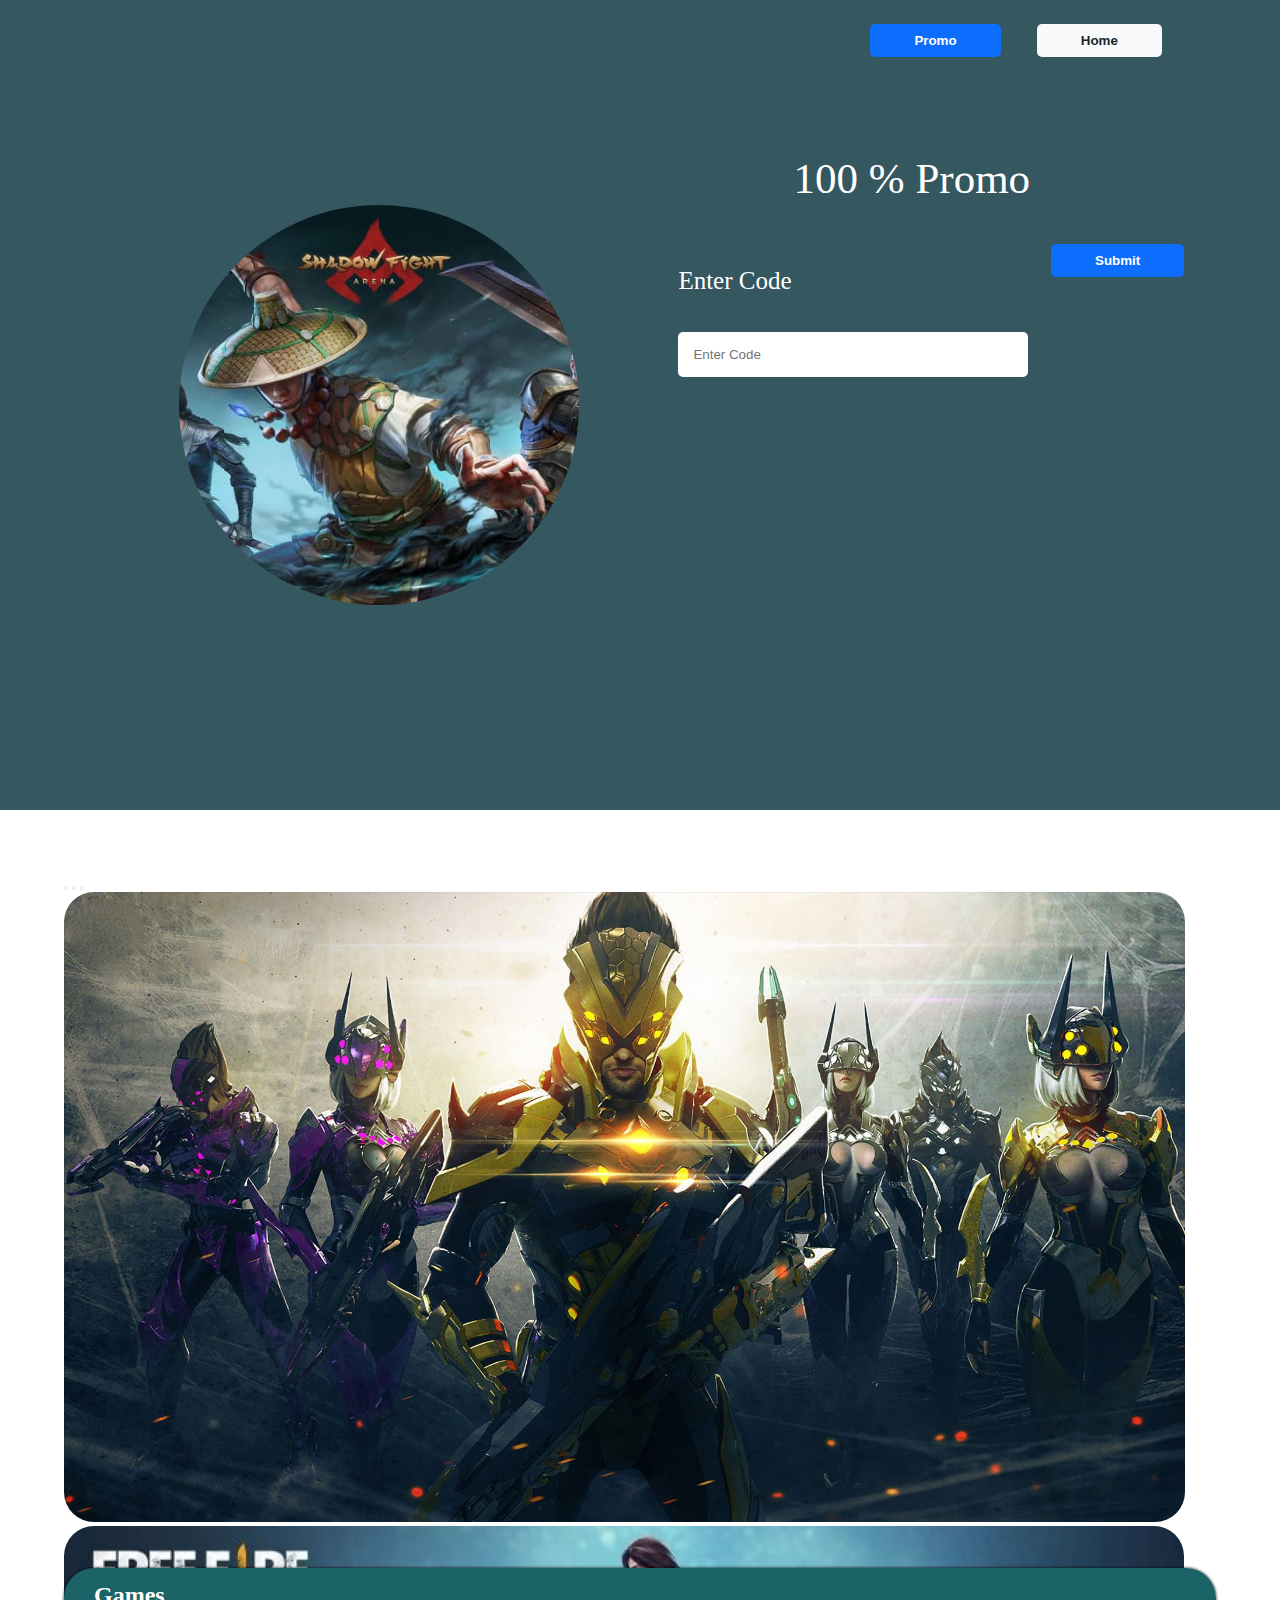
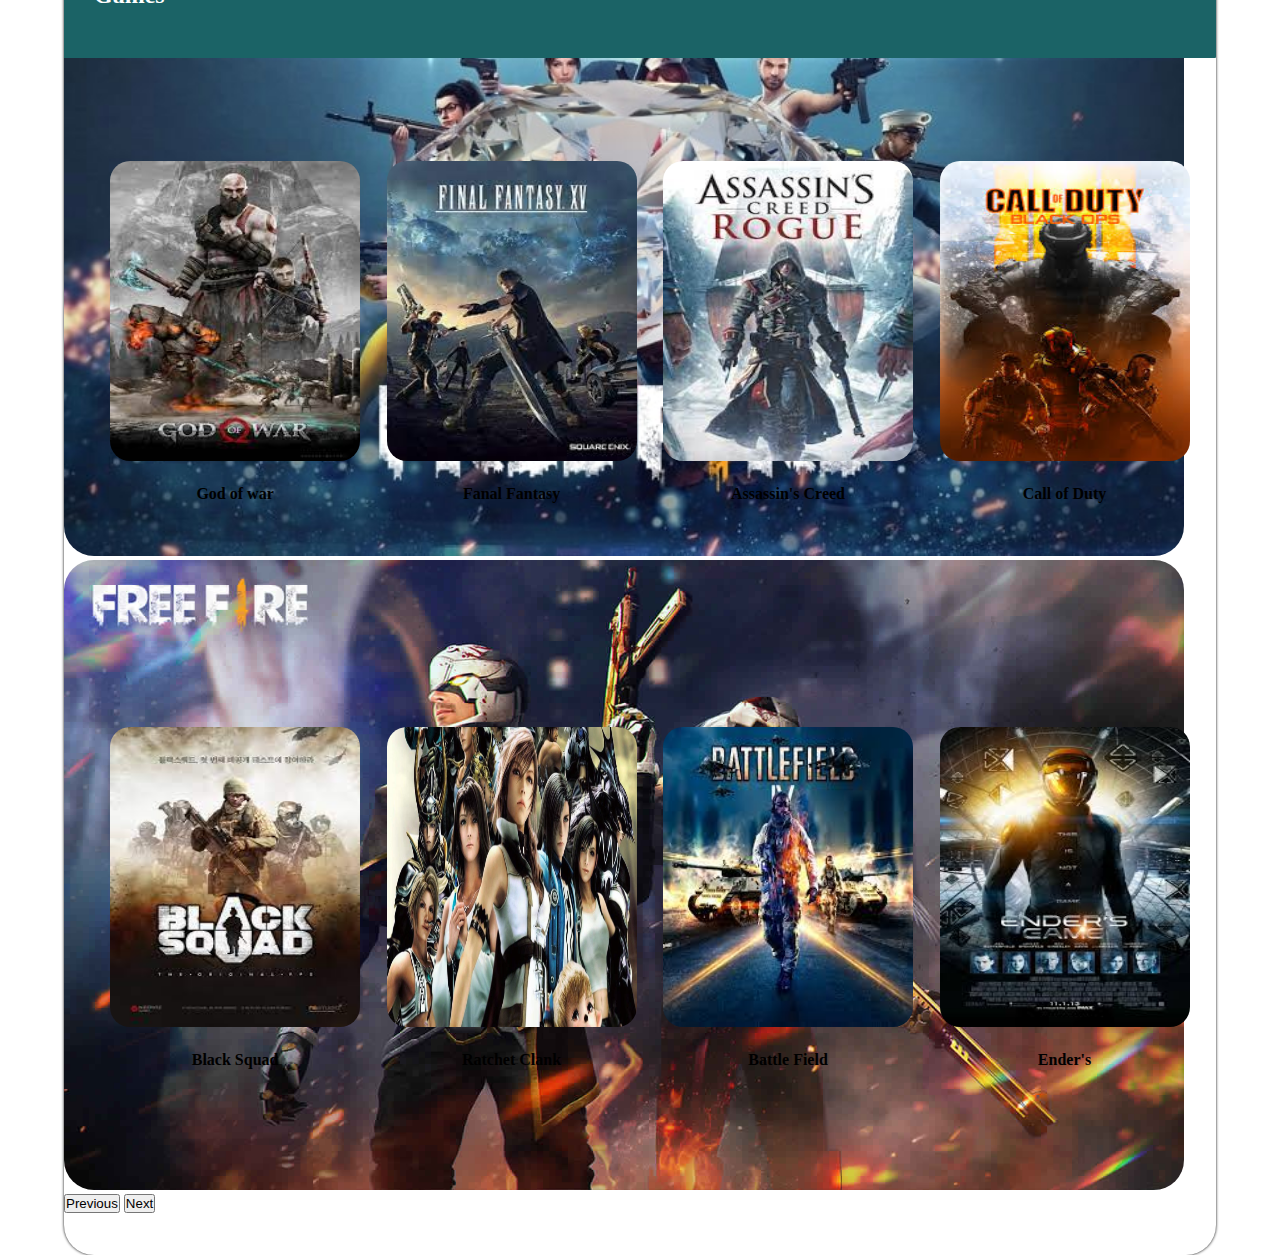
<file: index.html>
<!DOCTYPE html>
<html>
<head>
	<meta charset="utf-8">
	<meta name="viewport" content="width=device-width, initial-scale=1">
	<title>Home page</title>
	<link rel="stylesheet" type="text/css" href="assets/css/style.css">
	<link href="https://cdn.jsdelivr.net/npm/bootstrap@5.0.2/dist/css/bootstrap.min.css" rel="stylesheet" integrity="sha384-EVSTQN3/azprG1Anm3QDgpJLIm9Nao0Yz1ztcQTwFspd3yD65VohhpuuCOmLASjC" crossorigin="anonymous">
</head>
<body>
	
	<div class="div-1">
		<img src="assets/images/logo.jpeg" class="img-logo">
		<button type="button" class=" btn-1" >Promo</button>
		<button type="button" class="	btn-2" >Home</button>
		<h1 class="div1-h1" >100 % Promo</h1>
		<form>
			<label class="div1-lable-1" >Enter Code</label>
			<input class="div1-input-1"  type="text" name="" placeholder="Enter Code">
	<a class="submit" href="../second-page/index.html"><button type="button" class=" btn-3" >Submit</button></a>
		</form>
	</div>
	
	<div class="div-2" >
		
		<div id="carouselExampleIndicators" class="carousel slide" data-bs-ride="carousel">
  <div class="carousel-indicators">
    <button type="button" data-bs-target="#carouselExampleIndicators" data-bs-slide-to="0" class="active" aria-current="true" aria-label="Slide 1"></button>
    <button type="button" data-bs-target="#carouselExampleIndicators" data-bs-slide-to="1" aria-label="Slide 2"></button>
    <button type="button" data-bs-target="#carouselExampleIndicators" data-bs-slide-to="2" aria-label="Slide 3"></button>
  </div>
  <div class="carousel-inner">
    <div class="carousel-item active">
      <img src="assets/images/slider-1.jpeg" class="d-block w-100" id="d-block" alt="...">
    </div>
    <div class="carousel-item">				
      <img src="assets/images/slider-2.jpeg" class="d-block w-100" id="d-block" alt="...">
    </div>
    <div class="carousel-item">
      <img src="assets/images/slider-3.jpg" class="d-block w-100" id="d-block" alt="...">
    </div>
  </div>
  <button class="carousel-control-prev" type="button" data-bs-target="#carouselExampleIndicators" data-bs-slide="prev">
    <span class="carousel-control-prev-icon" aria-hidden="true"></span>
    <span class="visually-hidden">Previous</span>
  </button>
  <button class="carousel-control-next" type="button" data-bs-target="#carouselExampleIndicators" data-bs-slide="next">
    <span class="carousel-control-next-icon" aria-hidden="true"></span>
    <span class="visually-hidden">Next</span>
  </button>
</div>

		</div>

	<div class="div-3" >
		<div class="div3-header">
			<h2 class="div3-h1" >Games</h2>
		</div>
		<div class="card-1" >
			<img src="assets/images/img-1.jpeg"  class="img-1" >
			<h4 class="card-h" >God of war</h4>
		</div>
		<div class="card-2" >
			<img src="assets/images/img-2.jpeg" class="img-2">
			<h4 class="card-h" id="cd-h1">Fanal Fantasy</h4>
		</div>
		<div class="card-3" id="cd-3">
			<img src="assets/images/img-3.jpeg"id="card-1" class="img-3">
			<h4 class="card-h" id="cd-h1">Assassin's Creed</h4>
		</div>
		<div class="card-4" id="cd-4">
			<img src="assets/images/img-4.jpeg" id="card-1"class="img-4">
			<h4 class="card-h" id="cd-h1">Call of Duty</h4>
		</div>
		<div class="card-5" id="cd-5">
			<img src="assets/images/img-5.jpeg" id="card-1"class="img-5">
			<h4 class="card-h" id="cd-h1">Black Squad</h4>
		</div>
		<div class="card-6" id="cd-6">
			<img src="assets/images/img-6.jpeg"id="card-1" class="img-6">
			<h4 class="card-h" id="cd-h1">Ratchet Clank</h4>
		</div>
		<div class="card-7" id="cd-7">
			<img src="assets/images/img-7.jpeg" id="card-1"class="img-7">
			<h4 class="card-h" id="cd-h1">Battle Field</h4>
		</div>
		<div class="card-8" id="cd-8">
			<img src="assets/images/img-8.jpeg"id="card-1" class="img-8">
			<h4 class="card-h" id="cd-h1">Ender's</h4>
		</div>
	</div>

<script src="https://cdn.jsdelivr.net/npm/bootstrap@5.0.2/dist/js/bootstrap.bundle.min.js" integrity="sha384-MrcW6ZMFYlzcLA8Nl+NtUVF0sA7MsXsP1UyJoMp4YLEuNSfAP+JcXn/tWtIaxVXM" crossorigin="anonymous"></script>
<script src="https://cdn.jsdelivr.net/npm/@popperjs/core@2.9.2/dist/umd/popper.min.js" integrity="sha384-IQsoLXl5PILFhosVNubq5LC7Qb9DXgDA9i+tQ8Zj3iwWAwPtgFTxbJ8NT4GN1R8p" crossorigin="anonymous"></script>
<script src="https://cdn.jsdelivr.net/npm/bootstrap@5.0.2/dist/js/bootstrap.min.js" integrity="sha384-cVKIPhGWiC2Al4u+LWgxfKTRIcfu0JTxR+EQDz/bgldoEyl4H0zUF0QKbrJ0EcQF" crossorigin="anonymous"></script>
</body>
</html>
</file>
<file: assets/css/style.css>
*{
	padding: 0px;
	margin: 0px;
}

.div-1{
	height: 90vh;
    width: 100%;
    background-color: #35575f;
    display: flex;
    align-items: center;
    position: relative;

}

.img-logo{
	width: 400px;
    height: 400px;
    border-radius: 100%;
    object-fit: cover;
    object-position: center;
    position: absolute;
    left: 14%;
}

.btn-1{
	position: absolute;
    top: 3%;
    left: 68%;
    background: #0d6efd;
    color: white;
    border: none;
    padding: 9px 44px;
    font-weight: bold;
    border-radius: 5px;

}

.btn-2{
    position: absolute;
    top: 3%;
    left: 81%;
    padding: 9px 44px;
    font-weight: bold;
    border-radius: 5px;
    color: #212529;
    background-color: #f8f9fa;
    border: none;
}

.btn-3{
	position: absolute;
    top: 244px;
    left: 1051px;
    background: #0d6efd;
    color: white;
    border: none;
    padding: 9px 44px;
    font-weight: bold;
    border-radius: 5px;

}
.div1-h1{
	color: white;
    position: absolute;
    top: 19%;
    left: 62%;
    font-size: 43px;
    font-weight: 400;
}

.div1-lable-1{
    color: white;
    position: absolute;
    top: 33%;
    left: 53%;
    font-size: 25px;
    font-weight: 400;
}

.div1-input-1{
	position: absolute;
    top: 41%;
    left: 53%;
    width: 20rem;
    height: 45px;
    padding: 0px 15px;
    border: none;
    border-radius: 5px;
}

.submit{
    color: white;
    text-decoration: none;
}

.div-2{
    margin-top: 5%;
    margin-bottom: 5%;
    margin-left: 5%;
    height: 70vh;
    width: 90%;
}
.d-block{
    height: 70vh;
    border-radius: 30px;
}


.div-3{
	display: flex;
    flex-direction: row;
    margin-left: 5%;
    margin-top: 5%;
    height: 143vh;
    width: 90%;
    box-shadow: 0px 0px 3px 0px;
    border-radius: 30px;
    position: relative;
}

.div3-header{
    height: 7%;
    width: 100%;
    background-color: #1b6366;
    border-radius: 30px 30px 1px 0px;
}

.div3-h1{
	color: white;
    margin: 13.5px 30px;
}

.card-1{
    height: 400px;
    width: 250px;
    position: absolute;
    top: 15%;
    left: 4%;
}

.img-1{
    width: 250px;
    height: 300px;
    border-radius: 20px;
}
.img-2{
    width: 250px;
    height: 300px;
    border-radius: 20px;
}
.img-3{
    width: 250px;
    height: 300px;
    border-radius: 20px;
}
.img-4{
    width: 250px;
    height: 300px;
    border-radius: 20px;
}
.img-5{
    width: 250px;
    height: 300px;
    border-radius: 20px;
}
.img-6{
    width: 250px;
    height: 300px;
    border-radius: 20px;
}
.img-7{
    width: 250px;
    height: 300px;
    border-radius: 20px;
}
.img-8{
    width: 250px;
    height: 300px;
    border-radius: 20px;
}
.card-2{
    height: 400px;
    width: 250px;
    position: absolute;
    top: 15%;
    left: 28%;

}

.card-3{
    height: 400px;
    width: 250px;
    position: absolute;
    top: 15%;
    left: 52%;

}

.card-4{
    height: 400px;
    width: 250px;
    position: absolute;
    top: 15%;
    left: 76%;

}

.card-5{
    height: 400px;
    width: 250px;
    position: absolute;
    top: 59%;
    left: 4%;

}

.card-6{
    height: 400px;
    width: 250px;
    position: absolute;
    top: 59%;
    left: 28%;

}

.card-7{
height: 400px;
width: 250px;
position: absolute;
top: 59%;
left: 52%;

}

.card-8{
height: 400px;
width: 25 0px;
position: absolute;
top: 59%;
left: 76%;

}

.card-h{
    text-align: center;
    margin-top: 20px;
}


@media (max-width: 480px){

.div-1 {
    height: 60vh;
    width: 100%;
    background-color: #35575f;
    display: flex;
    align-items: center;
    position: relative;
}
.btn-1 {
    position: absolute;
    top: 20px;
    left: 295px;
    background: #0d6efd;
    color: white;
    border: none;
    padding: 3px 15px;
    font-weight: bold;
    font-size: 15px;
    border-radius: 3px;
}
.btn-2 {
    position: absolute;
    top: 20px;
    left: 390px;
    padding: 3px 15px;
    font-weight: bold;
    font-size: 15px;
    border-radius: 3px;
    color: #212529;
    background-color: #f8f9fa;
    border: none;
}
.img-logo {
    width: 150px;
    height: 150px;
    border-radius: 100%;
    object-fit: cover;
    object-position: center;
    position: absolute;
    left: 24px;
    top: 86px;
}
.div1-h1 {
    color: white;
    position: absolute;
    top: 135px;
    left: 205px;
    font-size: 35px;
    font-weight: bold;
}

.div1-lable-1 {
    color: white;
    position: absolute;
    top: 255px;
    left: 55px;
    font-size: 15px;
    font-weight: 400;
}

.div1-input-1 {
    position: absolute;
    top: 279px;
    left: 56px;
    width: 17rem;
    height: 30px;
    padding: 0px 15px;
    border: none;
    border-radius: 5px;
    font-size: 14px;
}
.btn-3 {
    position: absolute;
    top: 279px;
    left: 345px;
    background: #0d6efd;
    color: white;
    border: none;
    padding: 5px 18px;
    font-weight: bold;
    border-radius: 5px;
    font-size: 14px;
}
.div-2 {
    margin-top: 5%;
    margin-bottom: 5%;
    margin-left: 5%;
    height: 50vh;
    width: 90%;
}
.div3-header {
    height: 5%;
    width: 100%;
    background-color: #1b6366;
    border-radius: 30px 30px 1px 0px;
}
.div3-h1 {
    color: white;
    margin: 5.8px 30px;
    font-size: 20px;
}
.d-block {
    height: 50vh;
    border-radius: 30px;
}
.div-3 {   
    height: 115vh;
}
.card-1 {
    height: 180px;
    width: 135px;
    position: absolute;
    top: 45px;
    left: 8px;
}
.img-1 {
    width: 135px;
    height: 165px;
    border-radius: 20px;
}
.card-h {
    font-size: 14px;
    text-align: center;
    margin-top: 5px;
}
.card-2 {
    height: 180px;
    width: 135px;
    position: absolute;
    top: 45px;
    left: 149px;
}
.img-2 {
    width: 135px;
    height: 165px;
    border-radius: 20px;
}
.card-3 {
    height: 180px;
    width: 135px;
    position: absolute;
    top: 45px;
    left: 289px;
}
.img-3 {
    width: 135px;
    height: 165px;
    border-radius: 20px;
}
.card-4 {
    height: 180px;
    width: 135px;
    position: absolute;
    left: 8px;
    top: 250px;
}
.img-4 {
    width: 135px;
    height: 165px;
    border-radius: 20px;
}
.card-5 {
    width: 135px;
    height: 180px;
    position: absolute;
    top: 250px;
    left: 149px;
}
.img-5 {
    width: 135px;
    height: 165px;
    border-radius: 20px;
}
.card-6 {
    height: 180px;
    width: 135px;
    position: absolute;
    top: 250px;
    left: 289px;
}
.img-6 {
    width: 135px;
    height: 165px;
    border-radius: 20px;
}
.card-7 {
    height: 180px;
    width: 135px;
    position: absolute;
    top: 450px;
    left: 8px;
}
.img-7 {
    width: 135px;
    height: 165px;
    border-radius: 20px;
}
.card-8 {
    height: 165px;
    width: 135px;
    position: absolute;
    left: 149px;
    top: 450px;
}
.img-8 {
    width: 135px;
    height: 165px;
    border-radius: 20px;
}
}
</file>
